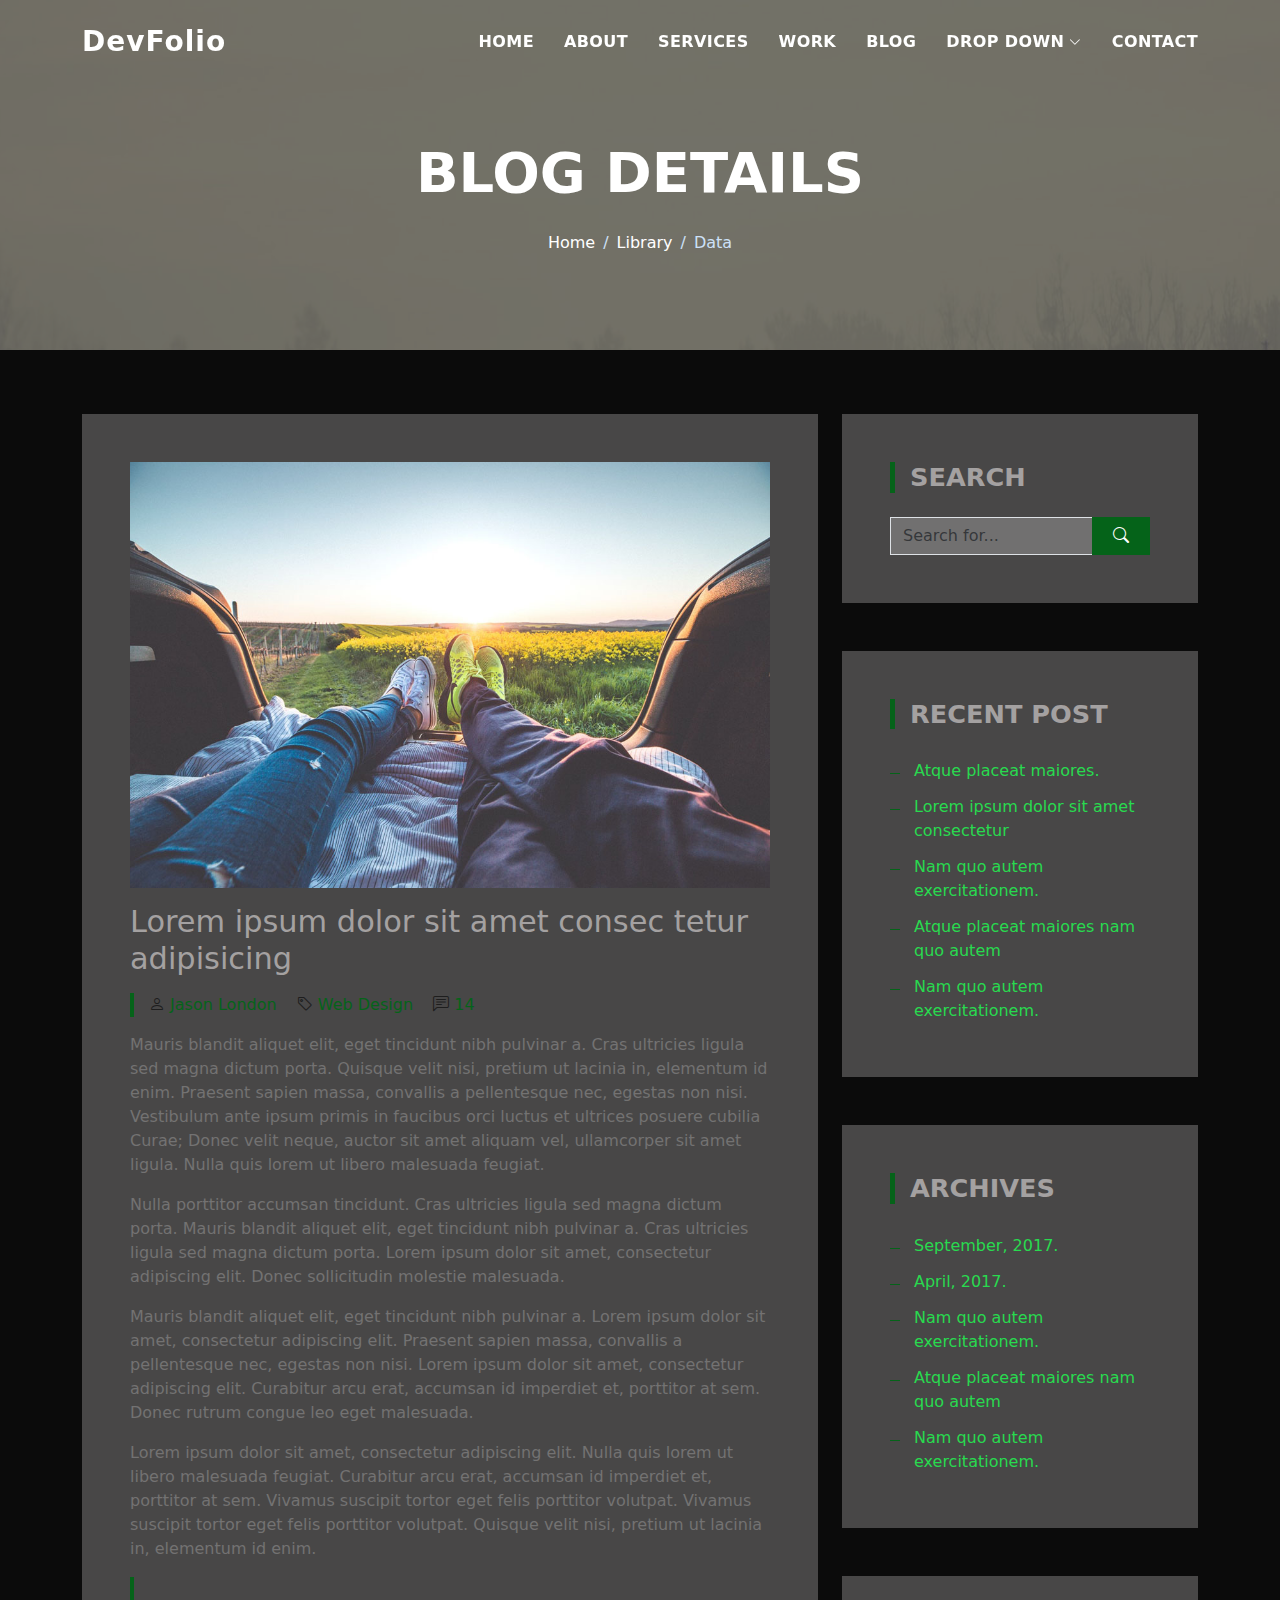
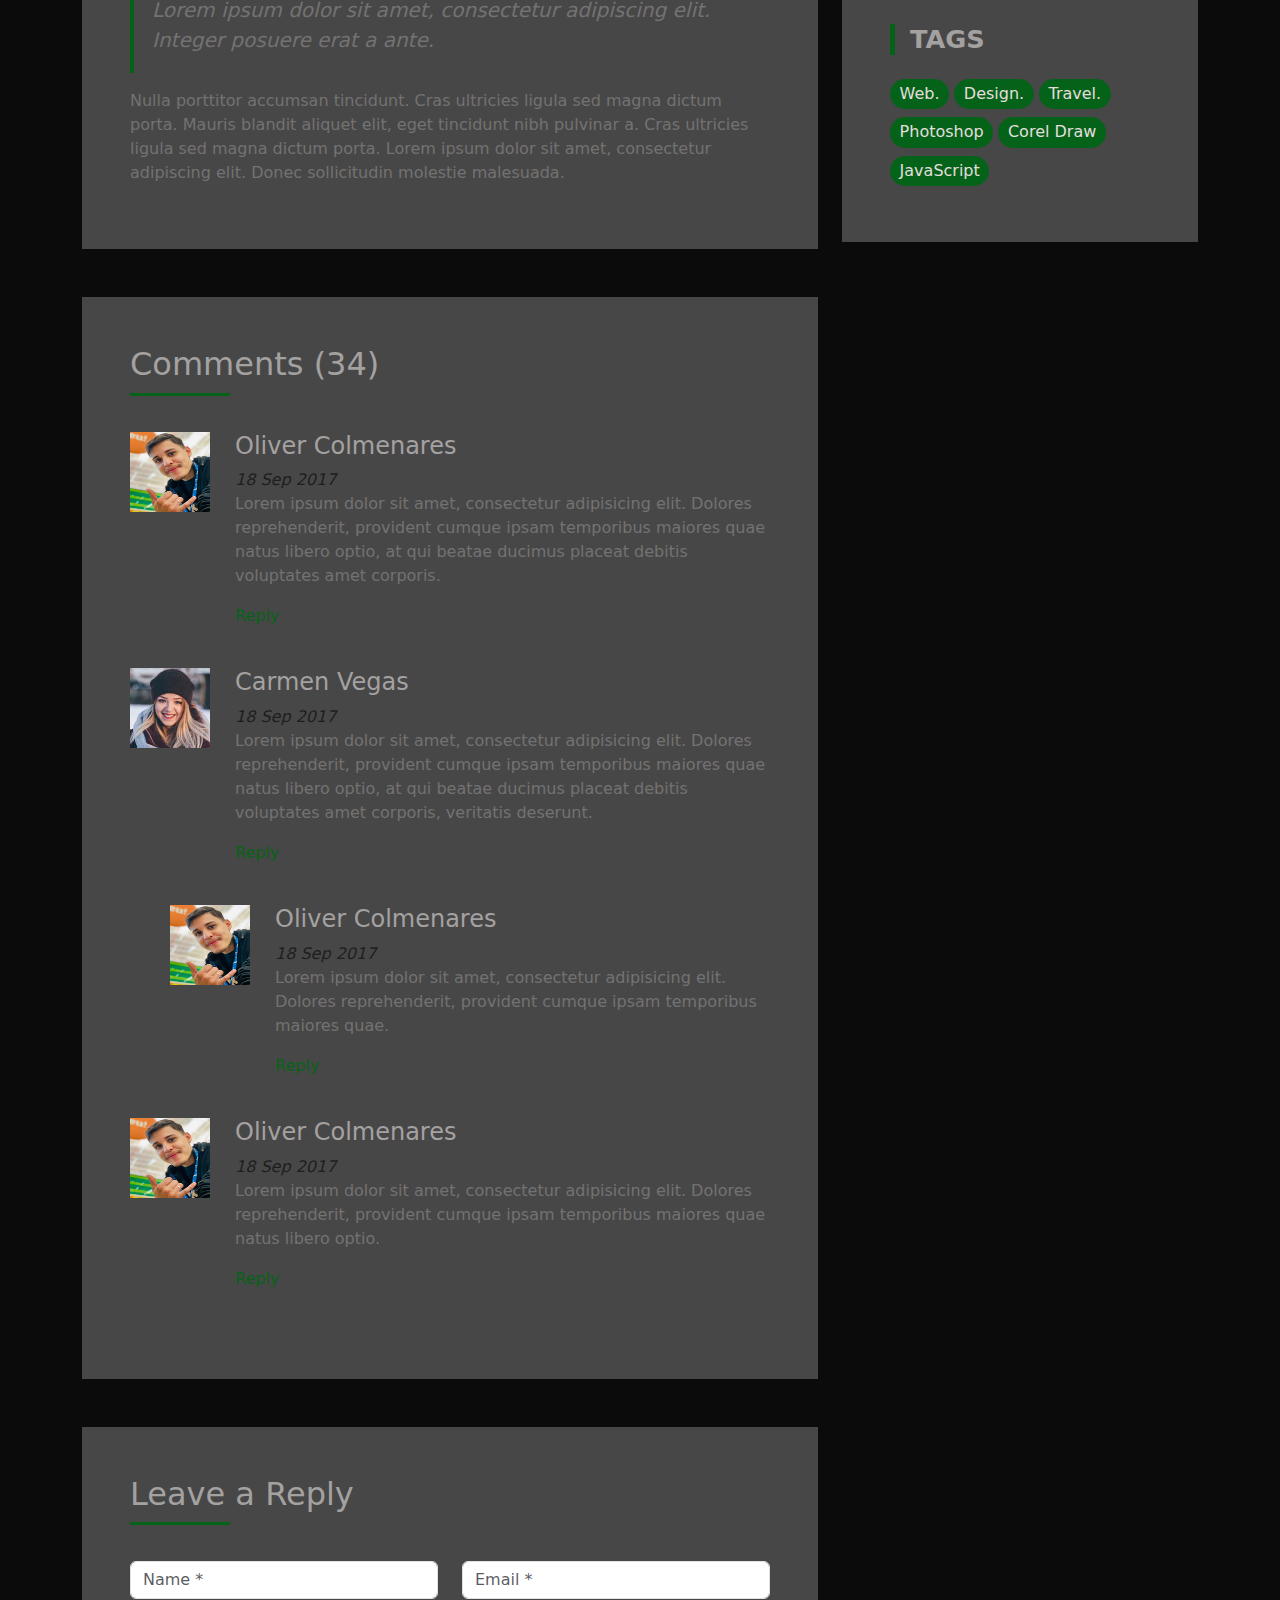
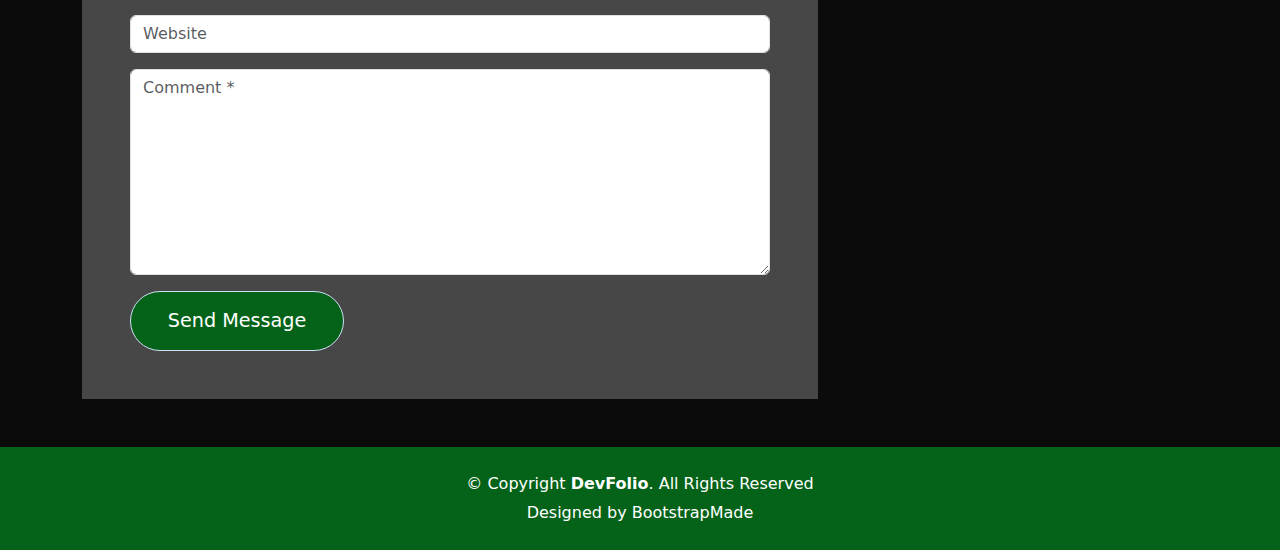
<file: blog-single.html>
<!DOCTYPE html>
<html lang="en">

<head>
  <meta charset="utf-8">
  <meta content="width=device-width, initial-scale=1.0" name="viewport">

  <title>DevFolio Bootstrap Portfolio Template - Blog Single</title>
  <meta content="" name="description">
  <meta content="" name="keywords">

  <!-- Favicons -->
  <link href="assets/img/favicon.png" rel="icon">
  <link href="assets/img/apple-touch-icon.png" rel="apple-touch-icon">

  <!-- Vendor CSS Files -->
  <link href="assets/vendor/bootstrap/css/bootstrap.min.css" rel="stylesheet">
  <link href="assets/vendor/bootstrap-icons/bootstrap-icons.css" rel="stylesheet">
  <link href="assets/vendor/glightbox/css/glightbox.min.css" rel="stylesheet">
  <link href="assets/vendor/swiper/swiper-bundle.min.css" rel="stylesheet">

  <!-- Template Main CSS File -->
  <link href="assets/css/style.css" rel="stylesheet">

  <!-- =======================================================
  * Template Name: DevFolio
  * Updated: Nov 17 2023 with Bootstrap v5.3.2
  * Template URL: https://bootstrapmade.com/devfolio-bootstrap-portfolio-html-template/
  * Author: BootstrapMade.com
  * License: https://bootstrapmade.com/license/
  ======================================================== -->
</head>

<body>

  <!-- ======= Header ======= -->
  <header id="header" class="fixed-top">
    <div class="container d-flex align-items-center justify-content-between">

      <h1 class="logo"><a href="index.html">DevFolio</a></h1>
      <!-- Uncomment below if you prefer to use an image logo -->
      <!-- <a href="index.html" class="logo"><img src="assets/img/logo.png" alt="" class="img-fluid"></a>-->

      <nav id="navbar" class="navbar">
        <ul>
          <li><a class="nav-link scrollto " href="#hero">Home</a></li>
          <li><a class="nav-link scrollto" href="#about">About</a></li>
          <li><a class="nav-link scrollto" href="#services">Services</a></li>
          <li><a class="nav-link scrollto " href="#work">Work</a></li>
          <li><a class="nav-link scrollto " href="#blog">Blog</a></li>
          <li class="dropdown"><a href="#"><span>Drop Down</span> <i class="bi bi-chevron-down"></i></a>
            <ul>
              <li><a href="#">Drop Down 1</a></li>
              <li class="dropdown"><a href="#"><span>Deep Drop Down</span> <i class="bi bi-chevron-right"></i></a>
                <ul>
                  <li><a href="#">Deep Drop Down 1</a></li>
                  <li><a href="#">Deep Drop Down 2</a></li>
                  <li><a href="#">Deep Drop Down 3</a></li>
                  <li><a href="#">Deep Drop Down 4</a></li>
                  <li><a href="#">Deep Drop Down 5</a></li>
                </ul>
              </li>
              <li><a href="#">Drop Down 2</a></li>
              <li><a href="#">Drop Down 3</a></li>
              <li><a href="#">Drop Down 4</a></li>
            </ul>
          </li>
          <li><a class="nav-link scrollto" href="#contact">Contact</a></li>
        </ul>
        <i class="bi bi-list mobile-nav-toggle"></i>
      </nav><!-- .navbar -->

    </div>
  </header><!-- End Header -->

  <div class="hero hero-single route bg-image" style="background-image: url(assets/img/overlay-bg.jpg)">
    <div class="overlay-mf"></div>
    <div class="hero-content display-table">
      <div class="table-cell">
        <div class="container">
          <h2 class="hero-title mb-4">Blog Details</h2>
          <ol class="breadcrumb d-flex justify-content-center">
            <li class="breadcrumb-item">
              <a href="#">Home</a>
            </li>
            <li class="breadcrumb-item">
              <a href="#">Library</a>
            </li>
            <li class="breadcrumb-item active">Data</li>
          </ol>
        </div>
      </div>
    </div>
  </div>

  <main id="main">

    <!-- ======= Blog Single Section ======= -->
    <section class="blog-wrapper sect-pt4" id="blog">
      <div class="container">
        <div class="row">
          <div class="col-md-8">
            <div class="post-box">
              <div class="post-thumb">
                <img src="assets/img/post-1.jpg" class="img-fluid" alt="">
              </div>
              <div class="post-meta">
                <h1 class="article-title">Lorem ipsum dolor sit amet consec tetur adipisicing</h1>
                <ul>
                  <li>
                    <span class="bi bi-person"></span>
                    <a href="#">Jason London</a>
                  </li>
                  <li>
                    <span class="bi bi-tag"></span>
                    <a href="#">Web Design</a>
                  </li>
                  <li>
                    <span class="bi bi-chat-left-text"></span>
                    <a href="#">14</a>
                  </li>
                </ul>
              </div>
              <div class="article-content">
                <p>
                  Mauris blandit aliquet elit, eget tincidunt nibh pulvinar a. Cras ultricies ligula sed magna dictum
                  porta. Quisque velit
                  nisi, pretium ut lacinia in, elementum id enim. Praesent sapien massa, convallis a pellentesque
                  nec, egestas non nisi. Vestibulum ante ipsum primis in faucibus orci luctus et ultrices posuere
                  cubilia Curae; Donec velit neque, auctor sit amet aliquam vel, ullamcorper sit amet ligula.
                  Nulla quis lorem ut libero malesuada feugiat.
                </p>
                <p>
                  Nulla porttitor accumsan tincidunt. Cras ultricies ligula sed magna dictum porta. Mauris blandit
                  aliquet elit, eget tincidunt
                  nibh pulvinar a. Cras ultricies ligula sed magna dictum porta. Lorem ipsum dolor sit amet,
                  consectetur adipiscing elit. Donec sollicitudin molestie malesuada.
                </p>
                <p>
                  Mauris blandit aliquet elit, eget tincidunt nibh pulvinar a. Lorem ipsum dolor sit amet, consectetur
                  adipiscing elit. Praesent
                  sapien massa, convallis a pellentesque nec, egestas non nisi. Lorem ipsum dolor sit amet,
                  consectetur adipiscing elit. Curabitur arcu erat, accumsan id imperdiet et, porttitor at
                  sem. Donec rutrum congue leo eget malesuada.
                </p>
                <p>
                  Lorem ipsum dolor sit amet, consectetur adipiscing elit. Nulla quis lorem ut libero malesuada feugiat.
                  Curabitur arcu erat,
                  accumsan id imperdiet et, porttitor at sem. Vivamus suscipit tortor eget felis porttitor
                  volutpat. Vivamus suscipit tortor eget felis porttitor volutpat. Quisque velit nisi, pretium
                  ut lacinia in, elementum id enim.
                </p>
                <blockquote class="blockquote">
                  <p class="mb-0">Lorem ipsum dolor sit amet, consectetur adipiscing elit. Integer posuere erat a ante.</p>
                </blockquote>
                <p>
                  Nulla porttitor accumsan tincidunt. Cras ultricies ligula sed magna dictum porta. Mauris blandit
                  aliquet elit, eget tincidunt
                  nibh pulvinar a. Cras ultricies ligula sed magna dictum porta. Lorem ipsum dolor sit amet,
                  consectetur adipiscing elit. Donec sollicitudin molestie malesuada.
                </p>
              </div>
            </div>
            <div class="box-comments">
              <div class="title-box-2">
                <h4 class="title-comments title-left">Comments (34)</h4>
              </div>
              <ul class="list-comments">
                <li>
                  <div class="comment-avatar">
                    <img src="assets/img/testimonial-2.jpg" alt="">
                  </div>
                  <div class="comment-details">
                    <h4 class="comment-author">Oliver Colmenares</h4>
                    <span>18 Sep 2017</span>
                    <p>
                      Lorem ipsum dolor sit amet, consectetur adipisicing elit. Dolores reprehenderit, provident cumque
                      ipsam temporibus maiores
                      quae natus libero optio, at qui beatae ducimus placeat debitis voluptates amet corporis.
                    </p>
                    <a href="3">Reply</a>
                  </div>
                </li>
                <li>
                  <div class="comment-avatar">
                    <img src="assets/img/testimonial-4.jpg" alt="">
                  </div>
                  <div class="comment-details">
                    <h4 class="comment-author">Carmen Vegas</h4>
                    <span>18 Sep 2017</span>
                    <p>
                      Lorem ipsum dolor sit amet, consectetur adipisicing elit. Dolores reprehenderit, provident cumque
                      ipsam temporibus maiores
                      quae natus libero optio, at qui beatae ducimus placeat debitis voluptates amet corporis,
                      veritatis deserunt.
                    </p>
                    <a href="3">Reply</a>
                  </div>
                </li>
                <li class="comment-children">
                  <div class="comment-avatar">
                    <img src="assets/img/testimonial-2.jpg" alt="">
                  </div>
                  <div class="comment-details">
                    <h4 class="comment-author">Oliver Colmenares</h4>
                    <span>18 Sep 2017</span>
                    <p>
                      Lorem ipsum dolor sit amet, consectetur adipisicing elit. Dolores reprehenderit, provident cumque
                      ipsam temporibus maiores
                      quae.
                    </p>
                    <a href="3">Reply</a>
                  </div>
                </li>
                <li>
                  <div class="comment-avatar">
                    <img src="assets/img/testimonial-2.jpg" alt="">
                  </div>
                  <div class="comment-details">
                    <h4 class="comment-author">Oliver Colmenares</h4>
                    <span>18 Sep 2017</span>
                    <p>
                      Lorem ipsum dolor sit amet, consectetur adipisicing elit. Dolores reprehenderit, provident cumque
                      ipsam temporibus maiores
                      quae natus libero optio.
                    </p>
                    <a href="3">Reply</a>
                  </div>
                </li>
              </ul>
            </div>
            <div class="form-comments">
              <div class="title-box-2">
                <h3 class="title-left">
                  Leave a Reply
                </h3>
              </div>
              <form class="form-mf">
                <div class="row">
                  <div class="col-md-6 mb-3">
                    <div class="form-group">
                      <input type="text" class="form-control input-mf" id="inputName" placeholder="Name *" required>
                    </div>
                  </div>
                  <div class="col-md-6 mb-3">
                    <div class="form-group">
                      <input type="email" class="form-control input-mf" id="inputEmail1" placeholder="Email *" required>
                    </div>
                  </div>
                  <div class="col-md-12 mb-3">
                    <div class="form-group">
                      <input type="url" class="form-control input-mf" id="inputUrl" placeholder="Website">
                    </div>
                  </div>
                  <div class="col-md-12 mb-3">
                    <div class="form-group">
                      <textarea id="textMessage" class="form-control input-mf" placeholder="Comment *" name="message" cols="45" rows="8" required></textarea>
                    </div>
                  </div>
                  <div class="col-md-12">
                    <button type="submit" class="button button-a button-big button-rouded">Send Message</button>
                  </div>
                </div>
              </form>
            </div>
          </div>
          <div class="col-md-4">
            <div class="widget-sidebar sidebar-search">
              <h5 class="sidebar-title">Search</h5>
              <div class="sidebar-content">
                <form>
                  <div class="input-group">
                    <input type="text" class="form-control" placeholder="Search for..." aria-label="Search for...">
                    <span class="input-group-btn">
                      <button class="btn btn-secondary btn-search" type="button">
                        <span class="bi bi-search"></span>
                      </button>
                    </span>
                  </div>
                </form>
              </div>
            </div>
            <div class="widget-sidebar">
              <h5 class="sidebar-title">Recent Post</h5>
              <div class="sidebar-content">
                <ul class="list-sidebar">
                  <li>
                    <a href="#">Atque placeat maiores.</a>
                  </li>
                  <li>
                    <a href="#">Lorem ipsum dolor sit amet consectetur</a>
                  </li>
                  <li>
                    <a href="#">Nam quo autem exercitationem.</a>
                  </li>
                  <li>
                    <a href="#">Atque placeat maiores nam quo autem</a>
                  </li>
                  <li>
                    <a href="#">Nam quo autem exercitationem.</a>
                  </li>
                </ul>
              </div>
            </div>
            <div class="widget-sidebar">
              <h5 class="sidebar-title">Archives</h5>
              <div class="sidebar-content">
                <ul class="list-sidebar">
                  <li>
                    <a href="#">September, 2017.</a>
                  </li>
                  <li>
                    <a href="#">April, 2017.</a>
                  </li>
                  <li>
                    <a href="#">Nam quo autem exercitationem.</a>
                  </li>
                  <li>
                    <a href="#">Atque placeat maiores nam quo autem</a>
                  </li>
                  <li>
                    <a href="#">Nam quo autem exercitationem.</a>
                  </li>
                </ul>
              </div>
            </div>
            <div class="widget-sidebar widget-tags">
              <h5 class="sidebar-title">Tags</h5>
              <div class="sidebar-content">
                <ul>
                  <li>
                    <a href="#">Web.</a>
                  </li>
                  <li>
                    <a href="#">Design.</a>
                  </li>
                  <li>
                    <a href="#">Travel.</a>
                  </li>
                  <li>
                    <a href="#">Photoshop</a>
                  </li>
                  <li>
                    <a href="#">Corel Draw</a>
                  </li>
                  <li>
                    <a href="#">JavaScript</a>
                  </li>
                </ul>
              </div>
            </div>
          </div>
        </div>
      </div>
    </section><!-- End Blog Single Section -->

  </main><!-- End #main -->

  <!-- ======= Footer ======= -->
  <footer>
    <div class="container">
      <div class="row">
        <div class="col-sm-12">
          <div class="copyright-box">
            <p class="copyright">&copy; Copyright <strong>DevFolio</strong>. All Rights Reserved</p>
            <div class="credits">
              <!--
              All the links in the footer should remain intact.
              You can delete the links only if you purchased the pro version.
              Licensing information: https://bootstrapmade.com/license/
              Purchase the pro version with working PHP/AJAX contact form: https://bootstrapmade.com/buy/?theme=DevFolio
            -->
              Designed by <a href="https://bootstrapmade.com/">BootstrapMade</a>
            </div>
          </div>
        </div>
      </div>
    </div>
  </footer><!-- End  Footer -->

  <div id="preloader"></div>
  <a href="#" class="back-to-top d-flex align-items-center justify-content-center"><i class="bi bi-arrow-up-short"></i></a>

  <!-- Vendor JS Files -->
  <script src="assets/vendor/purecounter/purecounter_vanilla.js"></script>
  <script src="assets/vendor/bootstrap/js/bootstrap.bundle.min.js"></script>
  <script src="assets/vendor/glightbox/js/glightbox.min.js"></script>
  <script src="assets/vendor/swiper/swiper-bundle.min.js"></script>
  <script src="assets/vendor/typed.js/typed.umd.js"></script>
  <script src="assets/vendor/php-email-form/validate.js"></script>

  <!-- Template Main JS File -->
  <script src="assets/js/main.js"></script>

</body>

</html>
</file>
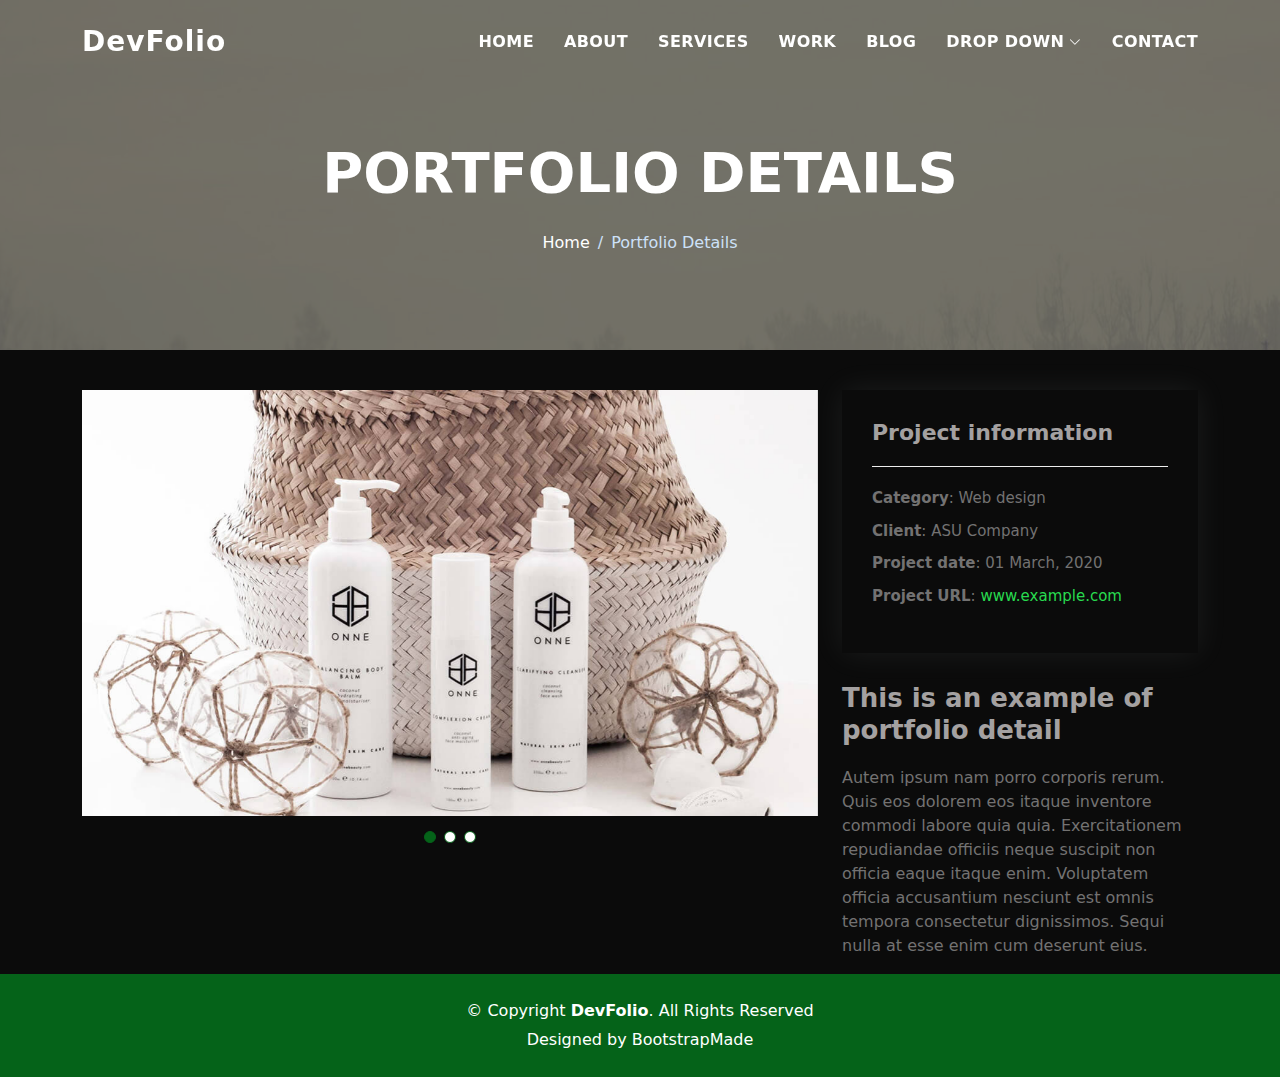
<file: portfolio-details.html>
<!DOCTYPE html>
<html lang="pt-Br">

<head>
  <meta charset="utf-8">
  <meta content="width=device-width, initial-scale=1.0" name="viewport">

  <title>DevFolio Bootstrap Portfolio Template - Portfolio Details</title>
  <meta content="" name="description">
  <meta content="" name="keywords">

  <!-- Favicons -->
  <link href="assets/img/favicon.png" rel="icon">
  <link href="assets/img/apple-touch-icon.png" rel="apple-touch-icon">

  <!-- Vendor CSS Files -->
  <link href="assets/vendor/bootstrap/css/bootstrap.min.css" rel="stylesheet">
  <link href="assets/vendor/bootstrap-icons/bootstrap-icons.css" rel="stylesheet">
  <link href="assets/vendor/glightbox/css/glightbox.min.css" rel="stylesheet">
  <link href="assets/vendor/swiper/swiper-bundle.min.css" rel="stylesheet">

  <!-- Template Main CSS File -->
  <link href="assets/css/style.css" rel="stylesheet">

  <!-- =======================================================
  * Template Name: DevFolio
  * Updated: Nov 17 2023 with Bootstrap v5.3.2
  * Template URL: https://bootstrapmade.com/devfolio-bootstrap-portfolio-html-template/
  * Author: BootstrapMade.com
  * License: https://bootstrapmade.com/license/
  ======================================================== -->
</head>

<body>

  <!-- ======= Header ======= -->
  <header id="header" class="fixed-top">
    <div class="container d-flex align-items-center justify-content-between">
      <h1 class="logo"><a href="index.html">DevFolio</a></h1>
      <!-- Uncomment below if you prefer to use an image logo -->
      <!-- <a href="index.html" class="logo"><img src="assets/img/logo.png" alt="" class="img-fluid"></a>-->

      <nav id="navbar" class="navbar">
        <ul>
          <li><a class="nav-link scrollto " href="#hero">Home</a></li>
          <li><a class="nav-link scrollto" href="#about">About</a></li>
          <li><a class="nav-link scrollto" href="#services">Services</a></li>
          <li><a class="nav-link scrollto " href="#work">Work</a></li>
          <li><a class="nav-link scrollto " href="#blog">Blog</a></li>
          <li class="dropdown"><a href="#"><span>Drop Down</span> <i class="bi bi-chevron-down"></i></a>
            <ul>
              <li><a href="#">Drop Down 1</a></li>
              <li class="dropdown"><a href="#"><span>Deep Drop Down</span> <i class="bi bi-chevron-right"></i></a>
                <ul>
                  <li><a href="#">Deep Drop Down 1</a></li>
                  <li><a href="#">Deep Drop Down 2</a></li>
                  <li><a href="#">Deep Drop Down 3</a></li>
                  <li><a href="#">Deep Drop Down 4</a></li>
                  <li><a href="#">Deep Drop Down 5</a></li>
                </ul>
              </li>
              <li><a href="#">Drop Down 2</a></li>
              <li><a href="#">Drop Down 3</a></li>
              <li><a href="#">Drop Down 4</a></li>
            </ul>
          </li>
          <li><a class="nav-link scrollto" href="#contact">Contact</a></li>
        </ul>
        <i class="bi bi-list mobile-nav-toggle"></i>
      </nav><!-- .navbar -->

    </div>
  </header><!-- End Header -->

  <div class="hero hero-single route bg-image" style="background-image: url(assets/img/overlay-bg.jpg)">
    <div class="overlay-mf"></div>
    <div class="hero-content display-table">
      <div class="table-cell">
        <div class="container">
          <h2 class="hero-title mb-4">Portfolio Details</h2>
          <ol class="breadcrumb d-flex justify-content-center">
            <li class="breadcrumb-item">
              <a href="#">Home</a>
            </li>
            <li class="breadcrumb-item active">Portfolio Details</li>
          </ol>
        </div>
      </div>
    </div>
  </div>

  <main id="main">

    <!-- ======= Portfolio Details Section ======= -->
    <section id="portfolio-details" class="portfolio-details">
      <div class="container">

        <div class="row gy-4">

          <div class="col-lg-8">
            <div class="portfolio-details-slider swiper">
              <div class="swiper-wrapper align-items-center">

                <div class="swiper-slide">
                  <img src="assets/img/portfolio-details-1.jpg" alt="">
                </div>

                <div class="swiper-slide">
                  <img src="assets/img/portfolio-details-2.jpg" alt="">
                </div>

                <div class="swiper-slide">
                  <img src="assets/img/portfolio-details-3.jpg" alt="">
                </div>

              </div>
              <div class="swiper-pagination"></div>
            </div>
          </div>

          <div class="col-lg-4">
            <div class="portfolio-info">
              <h3>Project information</h3>
              <ul>
                <li><strong>Category</strong>: Web design</li>
                <li><strong>Client</strong>: ASU Company</li>
                <li><strong>Project date</strong>: 01 March, 2020</li>
                <li><strong>Project URL</strong>: <a href="#">www.example.com</a></li>
              </ul>
            </div>
            <div class="portfolio-description">
              <h2>This is an example of portfolio detail</h2>
              <p>
                Autem ipsum nam porro corporis rerum. Quis eos dolorem eos itaque inventore commodi labore quia quia. Exercitationem repudiandae officiis neque suscipit non officia eaque itaque enim. Voluptatem officia accusantium nesciunt est omnis tempora consectetur dignissimos. Sequi nulla at esse enim cum deserunt eius.
              </p>
            </div>
          </div>

        </div>

      </div>
    </section><!-- End Portfolio Details Section -->

  </main><!-- End #main -->

  <!-- ======= Footer ======= -->
  <footer>
    <div class="container">
      <div class="row">
        <div class="col-sm-12">
          <div class="copyright-box">
            <p class="copyright">&copy; Copyright <strong>DevFolio</strong>. All Rights Reserved</p>
            <div class="credits">
              <!--
              All the links in the footer should remain intact.
              You can delete the links only if you purchased the pro version.
              Licensing information: https://bootstrapmade.com/license/
              Purchase the pro version with working PHP/AJAX contact form: https://bootstrapmade.com/buy/?theme=DevFolio
            -->
              Designed by <a href="https://bootstrapmade.com/">BootstrapMade</a>
            </div>
          </div>
        </div>
      </div>
    </div>
  </footer><!-- End  Footer -->

  <div id="preloader"></div>
  <a href="#" class="back-to-top d-flex align-items-center justify-content-center"><i class="bi bi-arrow-up-short"></i></a>

  <!-- Vendor JS Files -->
  <script src="assets/vendor/purecounter/purecounter_vanilla.js"></script>
  <script src="assets/vendor/bootstrap/js/bootstrap.bundle.min.js"></script>
  <script src="assets/vendor/glightbox/js/glightbox.min.js"></script>
  <script src="assets/vendor/swiper/swiper-bundle.min.js"></script>
  <script src="assets/vendor/typed.js/typed.umd.js"></script>
  <script src="assets/vendor/php-email-form/validate.js"></script>

  <!-- Template Main JS File -->
  <script src="assets/js/main.js"></script>

</body>

</html>
</file>
<file: assets/css/style.css>
/**
* Template Name: DevFolio
* Updated: Nov 17 2023 with Bootstrap v5.3.2
* Template URL: https://bootstrapmade.com/devfolio-bootstrap-portfolio-html-template/
* Author: BootstrapMade.com
* License: https://bootstrapmade.com/license/
*/

/*--------------------------------------------------------------
# General
--------------------------------------------------------------*/
body {
  background-color: #0b0b0b;
  color: #737272;
}

h1,
h2,
h3,
h4,
h5,
h6 {
  color: #a4a1a1;
}

a {
  color: #28da4f;
  text-decoration: none;
  transition: all 0.5s ease-in-out;
}

a:hover {
  color: #e0d8d8;
  text-decoration: none;
  transition: all 0.5s ease-in-out;
}

.p-r {
  position: relative;
}

.color-a {
  text-decoration: none;
  color: #080909;
}

.color-d {
  color: #f5f5f5;
}

.color-text-a {
  text-decoration: none;
  color: #b0adad;
}

.box-shadow,
.card-blog,
.work-box,
.service-box,
.paralax-mf {
  box-shadow: 0 13px 8px -10px rgba(0, 0, 0, 0.1);
}

.box-shadow-a,
.button:hover {
  text-decoration: none;
  box-shadow: 0 0 0 4px #cde1f8;
}

.display-5 {
  font-size: 2.5rem;
  font-weight: 300;
  line-height: 1.1;
}

.display-6 {
  font-size: 2rem;
  font-weight: 300;
  line-height: 1.1;
}

.avatar {
  width: 32px;
  height: 32px;
  margin-right: 4px;
  overflow: hidden;
}

.bg-image {
  background-repeat: no-repeat;
  background-attachment: fixed;
  background-size: cover;
  background-position: center center;
}

@media (max-width: 1024px) {
  .bg-image {
    background-attachment: scroll;
  }
}

.overlay-mf {
  background-color: #363738;
}

.overlay-mf {
  position: absolute;
  top: 0;
  left: 0px;
  padding: 0;
  height: 100%;
  width: 100%;
  opacity: 0.7;
}

.paralax-mf {
  position: relative;
  padding: 8rem 0;
}

.display-table {
  width: 100%;
  height: 100%;
  display: table;
}

.table-cell {
  display: table-cell;
  vertical-align: middle;
}

/*--/ Sections /--*/
.sect-4 {
  padding: 4rem 0;
}

.sect-pt4 {
  padding-top: 4rem;
}

.sect-mt4 {
  margin-top: 4rem;
}

/*--/ Title s /--*/
.title-s {
  font-weight: 600;
  color: #cbcbcb;
  font-size: 1.1rem;
}

/*--/ Title A /--*/
.title-box {
  margin-bottom: 4rem;
}

.title-a {
  text-decoration: none;
  font-size: 3rem;
  font-weight: bold;
  text-transform: uppercase;
}

.subtitle-a {
  text-decoration: none;
  color: #aeabab;
}

.line-mf {
  width: 40px;
  height: 5px;
  background-color: #056319;
  margin: 0 auto;
}

/*--/ Title Left /--*/
.title-box-2 {
  margin-bottom: 3rem;
}

.title-left {
  font-size: 2rem;
  position: relative;
}

.title-left:before {
  content: "";
  position: absolute;
  height: 3px;
  background-color: #056319;
  width: 100px;
  bottom: -12px;
}

/*------/ Box /------*/
.box-pl2 {
  padding-left: 2rem;
}

.box-shadow-full {
  padding: 3rem 1.25rem;
  position: relative;
  background-color: #151612;
  margin-bottom: 3rem;
  z-index: 2;
  box-shadow: 0 1px 1px 0 rgba(248, 248, 248, 0.06), 0 2px 5px 0 rgba(211, 208, 208, 0.2);
}

@media (min-width: 768px) {
  .box-shadow-full {
    padding: 3rem;
  }
}

/*------/ Socials /------*/
.socials {
  padding: 1.5rem 0;
}

.socials ul li {
  display: inline-block;
}

.socials .ico-circle {
  height: 40px;
  width: 40px;
  font-size: 1.2rem;
  border-radius: 50%;
  line-height: 1.6;
  margin: 0 15px 0 0;
  box-shadow: 0 0 0 3px #056319;
  transition: all 500ms ease;
}

.socials .ico-circle:hover {
  background-color: #056319;
  color: #fff;
  box-shadow: 0 0 0 3px #cde1f8;
  transition: all 500ms ease;
}

/*------/ Ul resect /------*/
.ul-resect,
.widget-tags ul,
.widget-sidebar .list-sidebar,
.box-comments .list-comments,
.blog-wrapper .post-meta ul,
.list-ico,
.socials ul {
  list-style: none;
  padding-left: 0;
  margin-bottom: 0;
}

.list-ico {
  line-height: 2;
}

.list-ico span {
  color: #056319;
  margin-right: 10px;
}

/*------/ Ico Circle /------*/
.ico-circle {
  height: 100px;
  width: 100px;
  font-size: 2rem;
  border-radius: 50%;
  line-height: 1.55;
  margin: 0 auto;
  text-align: center;
  box-shadow: 0 0 0 10px #056319;
  display: block;
}

/*------/ Owl Carousel /------*/
.owl-theme .owl-dots {
  text-align: center;
  margin-top: 18px;
}

.owl-theme .owl-dots .owl-dot {
  display: inline-block;
}

.owl-theme .owl-dots .owl-dot span {
  width: 18px;
  height: 7px;
  margin: 5px 5px;
  background: #cde1f8;
  border: 0px solid #cde1f8;
  display: block;
  transition: all 0.6s ease-in-out;
  cursor: pointer;
}

.owl-theme .owl-dots .owl-dot:hover span {
  background-color: #cde1f8;
}

.owl-theme .owl-dots .owl-dot.active span {
  background-color: #056319;
  width: 25px;
}

/*--/ Scrolltop s /--*/
.scrolltop-mf {
  position: relative;
  display: none;
}

.scrolltop-mf span {
  z-index: 999;
  position: fixed;
  width: 42px;
  height: 42px;
  background-color: #056319;
  opacity: 0.7;
  font-size: 1.6rem;
  line-height: 1.5;
  text-align: center;
  color: #fff;
  top: auto;
  left: auto;
  right: 30px;
  bottom: 50px;
  cursor: pointer;
  border-radius: 50%;
}

/*--------------------------------------------------------------
# Back to top button
--------------------------------------------------------------*/
.back-to-top {
  position: fixed;
  visibility: hidden;
  opacity: 0;
  right: 15px;
  bottom: 15px;
  z-index: 996;
  background: #056319;
  width: 40px;
  height: 40px;
  border-radius: 50px;
  transition: all 0.4s;
}

.back-to-top i {
  font-size: 28px;
  color: #fff;
  line-height: 0;
}

.back-to-top:hover {
  background: #57e175;
  color: #fff;
}

.back-to-top.active {
  visibility: visible;
  opacity: 1;
}

/*------/ Prelaoder /------*/
#preloader {
  position: fixed;
  top: 0;
  left: 0;
  right: 0;
  bottom: 0;
  z-index: 9999;
  overflow: hidden;
  background: #fff;
}

#preloader:before {
  content: "";
  position: fixed;
  top: calc(50% - 30px);
  left: calc(50% - 30px);
  border: 6px solid #f2f2f2;
  border-top: 6px solid #056319;
  border-radius: 50%;
  width: 60px;
  height: 60px;
  animation: animate-preloader 1s linear infinite;
}

@keyframes animate-preloader {
  0% {
    transform: rotate(0deg);
  }

  100% {
    transform: rotate(360deg);
  }
}

/*------/ Button /------*/
.button {
  display: inline-block;
  padding: 0.3rem 0.6rem;
  text-align: center;
  vertical-align: middle;
  -webkit-user-select: none;
  -moz-user-select: none;
  user-select: none;
  font-size: 1rem;
  border-radius: 0.3rem;
  border: 1px solid transparent;
  transition: all 500ms ease;
  cursor: pointer;
}

.button:focus {
  outline: 0;
}

.button:hover {
  background-color: #056319;
  color: #fff;
  transition: all 500ms ease;
}

.button-a {
  text-decoration: none;
  background-color: #056319;
  color: #fff;
  border-color: #cde1f8;
}

.button-big {
  padding: 0.9rem 2.3rem;
  font-size: 1.2rem;
}

.button-rouded {
  border-radius: 5rem;
}

.btn-lg {
  padding: 0.5rem 1rem;
  font-size: 1.25rem;
  line-height: 1.5;
  border-radius: 0.3rem;
}

/*--------------------------------------------------------------
# Header
--------------------------------------------------------------*/
#header {
  transition: all 0.5s;
  z-index: 997;
  padding: 20px 0;
}

#header .logo {
  font-size: 28px;
  margin: 0;
  padding: 0;
  font-weight: 600;
  letter-spacing: 1px;
}

#header .logo a {
  color: #fff;
}

#header .logo img {
  max-height: 40px;
}

#header.header-scrolled {
  background: rgba(0, 0, 0, 0.9);
  padding: 12px 0;
}

/*--------------------------------------------------------------
# Navigation Menu
--------------------------------------------------------------*/
/**
* Desktop Navigation 
*/
.navbar {
  padding: 0;
}

.navbar ul {
  margin: 0;
  padding: 0;
  display: flex;
  list-style: none;
  align-items: center;
}

.navbar li {
  position: relative;
}

.navbar>ul>li {
  white-space: nowrap;
  padding: 10px 0 10px 30px;
}

.navbar a,
.navbar a:focus {
  display: flex;
  align-items: center;
  justify-content: space-between;
  color: #fff;
  font-size: 16px;
  font-weight: 600;
  padding: 0;
  white-space: nowrap;
  transition: 0.3s;
  letter-spacing: 0.4px;
  position: relative;
  text-transform: uppercase;
}

.navbar a i,
.navbar a:focus i {
  font-size: 12px;
  line-height: 0;
  margin-left: 5px;
}

.navbar>ul>li>a:before {
  content: "";
  position: absolute;
  width: 100%;
  height: 2px;
  bottom: -6px;
  left: 0;
  width: 0;
  background-color: #fff;
  visibility: hidden;
  transition: all 0.3s ease-in-out 0s;
}

.navbar a:hover:before,
.navbar li:hover>a:before,
.navbar .active:before {
  visibility: visible;
  width: 80%;
}

.navbar a:hover,
.navbar .active,
.navbar .active:focus,
.navbar li:hover>a {
  color: #fff;
}

.navbar .dropdown ul {
  display: block;
  position: absolute;
  left: 30px;
  top: calc(100% + 30px);
  margin: 0;
  padding: 10px 0;
  z-index: 99;
  opacity: 0;
  visibility: hidden;
  background: #fff;
  box-shadow: 0px 0px 30px rgba(127, 137, 161, 0.25);
  transition: 0.3s;
}

.navbar .dropdown ul li {
  min-width: 200px;
}

.navbar .dropdown ul a {
  padding: 10px 20px;
  font-size: 14px;
  text-transform: none;
  color: #4e4e4e;
}

.navbar .dropdown ul a i {
  font-size: 12px;
}

.navbar .dropdown ul a:hover,
.navbar .dropdown ul .active:hover,
.navbar .dropdown ul li:hover>a {
  color: #056319;
}

.navbar .dropdown:hover>ul {
  opacity: 1;
  top: 100%;
  visibility: visible;
}

.navbar .dropdown .dropdown ul {
  top: 0;
  left: calc(100% - 30px);
  visibility: hidden;
}

.navbar .dropdown .dropdown:hover>ul {
  opacity: 1;
  top: 0;
  left: 100%;
  visibility: visible;
}

@media (max-width: 1366px) {
  .navbar .dropdown .dropdown ul {
    left: -90%;
  }

  .navbar .dropdown .dropdown:hover>ul {
    left: -100%;
  }
}

/**
* Mobile Navigation 
*/
.mobile-nav-toggle {
  color: #fff;
  font-size: 28px;
  cursor: pointer;
  display: none;
  line-height: 0;
  transition: 0.5s;
}

@media (max-width: 991px) {
  .mobile-nav-toggle {
    display: block;
  }

  .navbar ul {
    display: none;
  }
}

.navbar-mobile {
  position: fixed;
  overflow: hidden;
  top: 0;
  right: 0;
  left: 0;
  bottom: 0;
  background: rgba(228, 226, 226, 0.9);
  transition: 0.3s;
  z-index: 999;
}

.navbar-mobile .mobile-nav-toggle {
  position: absolute;
  top: 15px;
  right: 15px;
}

.navbar-mobile ul {
  display: block;
  position: absolute;
  top: 55px;
  right: 15px;
  bottom: 15px;
  left: 15px;
  padding: 10px 0;
  background-color: #fff;
  overflow-y: auto;
  transition: 0.3s;
}

.navbar-mobile>ul>li {
  padding: 0;
}

.navbar-mobile a:hover:before,
.navbar-mobile li:hover>a:before,
.navbar-mobile .active:before {
  visibility: hidden;
}

.navbar-mobile a,
.navbar-mobile a:focus {
  padding: 10px 20px;
  font-size: 15px;
  color: #e1d8d8;
}

.navbar-mobile a:hover,
.navbar-mobile .active,
.navbar-mobile li:hover>a {
  color: #056319;
}

.navbar-mobile .getstarted,
.navbar-mobile .getstarted:focus {
  margin: 15px;
}

.navbar-mobile .dropdown ul {
  position: static;
  display: none;
  margin: 10px 20px;
  padding: 10px 0;
  z-index: 99;
  opacity: 1;
  visibility: visible;
  background: #fff;
  box-shadow: 0px 0px 30px rgba(192, 196, 207, 0.25);
}

.navbar-mobile .dropdown ul li {
  min-width: 200px;
}

.navbar-mobile .dropdown ul a {
  padding: 10px 20px;
}

.navbar-mobile .dropdown ul a i {
  font-size: 12px;
}

.navbar-mobile .dropdown ul a:hover,
.navbar-mobile .dropdown ul .active:hover,
.navbar-mobile .dropdown ul li:hover>a {
  color: #056319;
}

.navbar-mobile .dropdown>.dropdown-active {
  display: block;
}

/*--------------------------------------------------------------
# Hero Section
--------------------------------------------------------------*/
.hero {
  height: 100vh;
  position: relative;
  color: #fff;
}

.hero .hero-content {
  text-align: center;
  position: absolute;
}

.hero .overlay-itro {
  background-color: rgba(0, 0, 0, 0.6);
  position: absolute;
  top: 0;
  left: 0px;
  padding: 0;
  height: 100%;
  width: 100%;
  opacity: 0.9;
}

.hero .hero-title {
  color: #fff;
  font-weight: 600;
  font-size: 3rem;
}

@media (min-width: 768px) {
  .hero .hero-title {
    font-size: 4.5rem;
  }
}

.hero .hero-subtitle {
  font-size: 1.5rem;
  font-weight: 600;
}

@media (min-width: 768px) {
  .hero .hero-subtitle {
    font-size: 2.5rem;
  }
}

.hero .text-slider-items {
  display: none;
}

.hero-single {
  height: 350px;
}

.hero-single .hero-content {
  margin-top: 30px;
}

.hero-single .hero-title {
  text-transform: uppercase;
  font-size: 3rem;
}

@media (min-width: 768px) {
  .hero-single .hero-title {
    font-size: 3.5rem;
  }
}

.hero-single .breadcrumb {
  background-color: transparent;
  color: #056319;
}

.hero-single .breadcrumb .breadcrumb-item:before {
  color: #cde1f8;
}

.hero-single .breadcrumb .breadcrumb-item.active {
  color: #cde1f8;
}

.hero-single .breadcrumb a {
  color: #fff;
}

/*--------------------------------------------------------------
# About
--------------------------------------------------------------*/
.about-mf .box-shadow-full {
  padding-top: 4rem;
  padding-bottom: 4rem;
}

.about-mf .about-img {
  margin-bottom: 2rem;
}

.about-mf .about-img img {
  margin-left: 10px;
}

@media (min-width: 767px) {
  .about-mf .box-pl2 {
    margin-top: 3rem;
    padding-left: 0rem;
  }
}

.skill-mf span {
  color: #e0dede;
}

.skill-mf .progress {
  background-color: #cde1f8;
  margin: 0.5rem 0 1.2rem 0;
  border-radius: 0;
  height: 0.7rem;
}

.skill-mf .progress .progress-bar {
  height: 0.7rem;
  background-color: #056319;
}

/*--------------------------------------------------------------
# Services
--------------------------------------------------------------*/
.service-box {
  background-color: #121212;
  padding: 2.5rem 1.3rem;
  border-radius: 1rem;
  margin-bottom: 3rem;
  text-align: center;
}

.service-box:hover .ico-circle {
  transition: all 500ms ease;
  color: #fff;
  background-color: #056319;
  box-shadow: 0 0 0 10px #cde1f8;
}

.service-box .service-ico {
  margin-bottom: 1rem;
  color: #056319;
}

.service-box .ico-circle {
  transition: all 500ms ease;
  display: inline-flex;
  align-items: center;
  justify-content: center;
}

.service-box .ico-circle i {
  line-height: 0;
  font-size: 40px;
}

.service-box .s-title {
  font-size: 1.4rem;
  text-transform: uppercase;
  text-align: center;
  padding: 0.4rem 0;
}

.service-box .s-description {
  color: #b7b5b5;
}

/*--------------------------------------------------------------
# Counter
--------------------------------------------------------------*/
.counter-box {
  color: #fff;
  text-align: center;
}

@media (min-width: 577px) {
  .counter-box {
    margin-bottom: 1.8rem;
  }
}

.counter-ico {
  margin-bottom: 1rem;
}

.counter-ico .ico-circle {
  height: 60px;
  width: 60px;
  line-height: 1.5;
  box-shadow: 0 0 0 10px #cde1f8;
}

.counter-num .counter {
  font-size: 2rem;
  margin-bottom: 0;
}

/*--------------------------------------------------------------
# Portfolio
--------------------------------------------------------------*/
.work-box {
  margin-bottom: 3rem;
  -webkit-backface-visibility: hidden;
  backface-visibility: hidden;
  background-color: #fff;
}

.work-box:hover img {
  transform: scale(1.3);
}

.work-img {
  display: block;
  overflow: hidden;
}

.work-img img {
  transition: all 1s;
}

.work-content {
  padding: 2rem 3% 1rem 4%;
}

.work-content .w-more {
  color: #f9f2f2;
  font-size: 0.8rem;
}

.work-content .w-more .w-ctegory {
  color: #056319;
}

.work-content .w-like {
  font-size: 2.5rem;
  color: #056319;
  float: right;
}

.work-content .w-like a {
  color: #056319;
}

.work-content .w-like .num-like {
  font-size: 0.7rem;
}

.w-title {
  font-size: 1.2rem;
}

/*--------------------------------------------------------------
# Portfolio Details
--------------------------------------------------------------*/
.portfolio-details {
  padding-top: 40px;
}

.portfolio-details .portfolio-details-slider img {
  width: 100%;
}

.portfolio-details .portfolio-details-slider .swiper-pagination {
  margin-top: 20px;
  position: relative;
}

.portfolio-details .portfolio-details-slider .swiper-pagination .swiper-pagination-bullet {
  width: 12px;
  height: 12px;
  background-color: #fff;
  opacity: 1;
  border: 1px solid #056319;
}

.portfolio-details .portfolio-details-slider .swiper-pagination .swiper-pagination-bullet-active {
  background-color: #056319;
}

.portfolio-details .portfolio-info {
  padding: 30px;
  box-shadow: 0px 0 30px rgba(231, 237, 237, 0.08);
}

.portfolio-details .portfolio-info h3 {
  font-size: 22px;
  font-weight: 700;
  margin-bottom: 20px;
  padding-bottom: 20px;
  border-bottom: 1px solid #eee;
}

.portfolio-details .portfolio-info ul {
  list-style: none;
  padding: 0;
  font-size: 15px;
}

.portfolio-details .portfolio-info ul li+li {
  margin-top: 10px;
}

.portfolio-details .portfolio-description {
  padding-top: 30px;
}

.portfolio-details .portfolio-description h2 {
  font-size: 26px;
  font-weight: 700;
  margin-bottom: 20px;
}

.portfolio-details .portfolio-description p {
  padding: 0;
}

/*--------------------------------------------------------------
# Testimonials
--------------------------------------------------------------*/
.testimonial-box {
  color: #fff;
  text-align: center;
}

.testimonial-box .author-test {
  margin-top: 1rem;
}

.testimonial-box .author-test img {
  margin: 0 auto;
}

.testimonial-box .author {
  color: #fff;
  text-transform: uppercase;
  font-weight: 600;
  margin: 1rem 0;
  display: block;
  font-size: 1.4rem;
}

.testimonial-box .comit {
  font-size: 2rem;
  color: #056319;
  background-color: #101010;
  width: 52px;
  height: 52px;
  display: block;
  margin: 0 auto;
  border-radius: 50%;
  line-height: 1.6;
}

@media (min-width: 768px) {
  .testimonial-box .description {
    padding: 0 5rem;
  }
}

@media (min-width: 992px) {
  .testimonial-box .description {
    padding: 0 8rem;
  }
}

@media (min-width: 1200px) {
  .testimonial-box .description {
    padding: 0 13rem;
  }
}

.swiper-pagination {
  margin-top: 20px;
  position: relative;
}

.swiper-pagination .swiper-pagination-bullet {
  width: 12px;
  height: 12px;
  background-color: rgba(255, 255, 255, 0.4);
  opacity: 1;
}

.swiper-pagination .swiper-pagination-bullet-active {
  background-color: #908f8f;
}

/*--------------------------------------------------------------
# Contact
--------------------------------------------------------------*/
.footer-paralax {
  padding: 4rem 0 0 0;
}

.contact-mf {
  margin-top: 4rem;
}

@media (min-width: 767px) {
  .contact-mf .box-pl2 {
    margin-top: 3rem;
    padding-left: 0rem;
  }
}

.php-email-form .error-message {
  display: none;
  color: #626060;
  background: #ed3c0d;
  text-align: center;
  padding: 15px;
  font-weight: 600;
}

.php-email-form .sent-message {
  display: none;
  color: #757575;
  background: #18d26e;
  text-align: center;
  padding: 15px;
  font-weight: 600;
}

.php-email-form .loading {
  display: none;
  background: #8f8e8e;
  text-align: center;
  padding: 15px;
}

.php-email-form .loading:before {
  content: "";
  display: inline-block;
  border-radius: 50%;
  width: 24px;
  height: 24px;
  margin: 0 10px -6px 0;
  border: 3px solid #18d26e;
  border-top-color: #3a3a3a;
  animation: animate-loading 1s linear infinite;
}

.php-email-form input,
.php-email-form textarea {
  border-radius: 0;
  box-shadow: none;
  font-size: 14px;
}

.php-email-form input:focus,
.php-email-form textarea:focus {
  border-color: #454746;
}

.php-email-form input {
  padding: 10px 15px;
}

.php-email-form textarea {
  padding: 12px 15px;
  margin-bottom: 0;
}

.php-email-form button[type=submit] {
  background: #056319;
  border: 0;
  padding: 10px 24px;
  color: #fff;
  transition: 0.4s;
}

.php-email-form button[type=submit]:hover {
  background: #056319;
}

@keyframes animate-loading {
  0% {
    transform: rotate(0deg);
  }

  100% {
    transform: rotate(360deg);
  }
}

/*--------------------------------------------------------------
# Blog
--------------------------------------------------------------*/
@media (min-width: 767px) {
  .card-blog {
    margin-bottom: 3rem;
  }
}

.card-blog .card-body {
  position: relative;
}

.card-blog .card-category-box {
  position: absolute;
  text-align: center;
  top: -16px;
  left: 15px;
  right: 15px;
  line-height: 25px;
  overflow: hidden;
}

.card-blog .card-category {
  display: inline-block;
  color: #fff;
  padding: 0 15px 5px;
  overflow: hidden;
  background-color: #056319;
  border-radius: 4px;
}

.card-blog .card-category .category {
  color: #fff;
  display: inline-block;
  text-transform: uppercase;
  font-size: 0.7rem;
  letter-spacing: 0.1px;
  margin-bottom: 0;
}

.card-blog .card-title {
  font-size: 1.3rem;
  margin-top: 0.6rem;
}

.card-blog .card-description {
  color: #4e4e4e;
}

.card-blog .post-author {
  display: inline-block;
}

.card-blog .post-date {
  color: #4e4e4e;
  display: inline-block;
  float: right;
}

/*--------------------------------------------------------------
# Blog Single
--------------------------------------------------------------*/
.post-box,
.form-comments,
.box-comments,
.widget-sidebar {
  padding: 2rem;
  background-color: #484747;
  margin-bottom: 3rem;
}

@media (min-width: 768px) {

  .post-box,
  .form-comments,
  .box-comments,
  .widget-sidebar {
    padding: 3rem;
  }
}

.blog-wrapper .article-title {
  font-size: 1.5rem;
}

@media (min-width: 768px) {
  .blog-wrapper .article-title {
    font-size: 1.9rem;
  }
}

.blog-wrapper .post-meta {
  margin: 1rem 0;
}

.blog-wrapper .post-meta ul {
  border-left: 4px solid #056319;
  margin-top: 1rem;
}

.blog-wrapper .post-meta ul li {
  display: inline-block;
  margin-left: 15px;
}

.blog-wrapper .post-meta ul a {
  color: #056319;
}

.blog-wrapper .post-meta ul span {
  color: #1e1e1e;
}

.blog-wrapper .blockquote {
  border-left: 4px solid #056319;
  padding: 18px;
  font-style: italic;
}

/*------/ Comments /------*/
.box-comments .list-comments li {
  padding-bottom: 40px;
}

.box-comments .list-comments .comment-avatar {
  display: table-cell;
  vertical-align: top;
}

.box-comments .list-comments .comment-avatar img {
  width: 80px;
  height: 80px;
}

.box-comments .list-comments .comment-author {
  font-size: 1.3rem;
}

@media (min-width: 768px) {
  .box-comments .list-comments .comment-author {
    font-size: 1.5rem;
  }
}

.box-comments .list-comments .comment-details {
  display: table-cell;
  vertical-align: top;
  padding-left: 25px;
}

.box-comments .list-comments a {
  color: #056319;
}

.box-comments .list-comments span {
  color: #1e1e1e;
  font-style: italic;
}

.box-comments .comment-children {
  margin-left: 40px;
}

/*------/ Sidebar /------*/
.widget-sidebar .sidebar-title {
  font-size: 1.6rem;
  font-weight: 600;
  border-left: 5px solid #056319;
  padding-left: 15px;
  text-transform: uppercase;
  margin-bottom: 1.5rem;
}

.widget-sidebar .list-sidebar li {
  position: relative;
  padding: 6px 0 6px 24px;
}

.widget-sidebar .list-sidebar li:before {
  position: absolute;
  content: "";
  width: 10px;
  height: 1px;
  left: 0;
  background-color: #056319;
  top: 20px;
}

.sidebar-search input {
  background-color: #717070;
  border-radius: 0;
  transition: all 0.5s ease-in-out;
}

.sidebar-search .btn-search {
  background-color: #056319;
  border-color: #056319;
  border-radius: 0;
  padding-left: 20px;
  padding-right: 20px;
}

.widget-tags ul li {
  display: inline-block;
  background-color: #056319;
  padding: 0.2rem 0.6rem;
  margin-bottom: 0.5rem;
  border-radius: 15px;
}

.widget-tags ul li a {
  color: #e4dede;
}

/*--------------------------------------------------------------
# Footer
--------------------------------------------------------------*/
footer {
  text-align: center;
  color: #fff;
  padding: 25px 0;
  background: #056319;
}

footer .copyright {
  margin-bottom: 0.3rem;
}

footer .credits {
  margin-bottom: 0;
}

footer .credits a {
  color: #fff;
}
</file>
